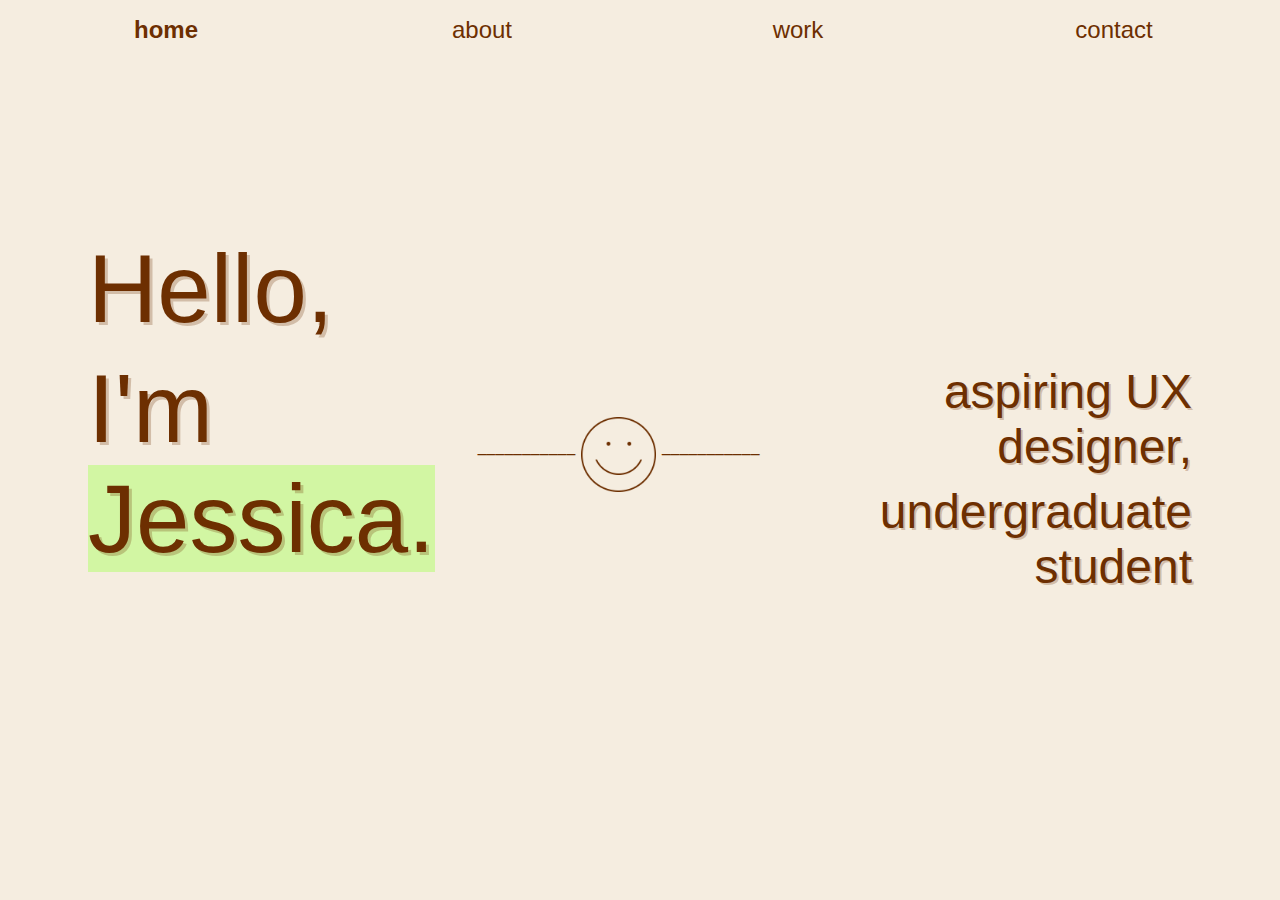
<file: index.html>
<!DOCTYPE html>
<html lang="en">
<head>
    <meta charset="UTF-8">
    <meta name="viewport" content="width=device-width, initial-scale=1.0">
    <link rel="stylesheet" href="style.css">
    <title>Jessica Tran</title>
</head>
<body>
    <section id="nav-bar">
        <ul id="nav">
            <li><a href="index.html"><b>home</b></a></li>
            <li><a href="about.html">about</a></li>
            <li><a href="work.html">work</a></li>
            <li><a href="contact.html">contact</a></li>
        </ul>
    </section>
    <section id="home-text">
        <div id="home-hello">
            <h1>Hello,</h1>
            <h1> I'm <a href="about.html" id="jessica">Jessica.</a></h1>
        </div>
        <div class="hline" id="first-hline"><p>–––––––––––</p></div>
        <img onclick="toggle()" src="smile.png" alt="smiley face" id="smile">
        <img onclick="toggle()" src="frown.png" alt="frowney face" id="frown">
        <div class="hline"><p>–––––––––––</p></div>
        <div id="home-phrase">
            <h2>aspiring UX designer,</h2>
            <h2>undergraduate student</h2>
        </div>
    </section>
<script src="smile.js"></script>
</body>
</html>
</file>
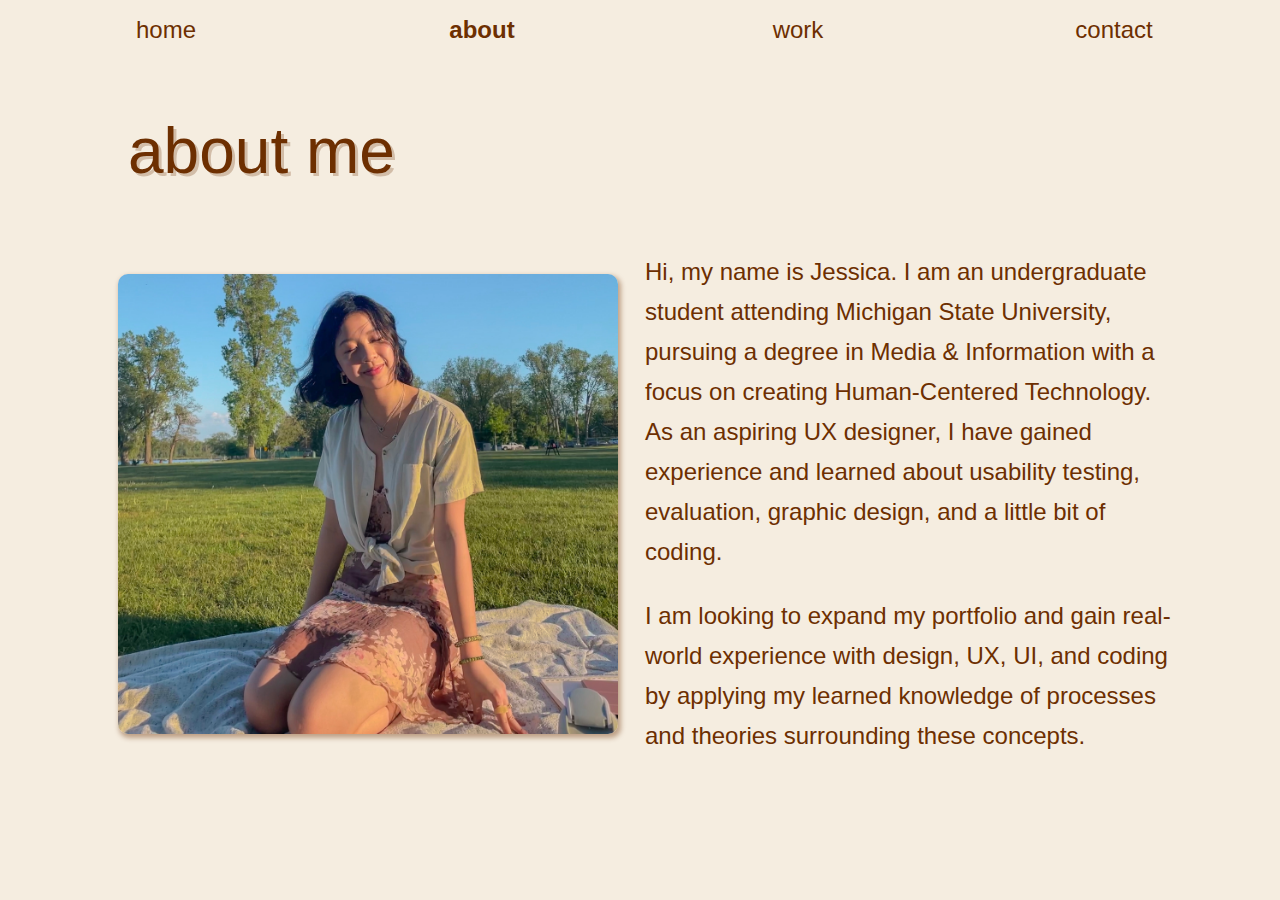
<file: about.html>
<!DOCTYPE html>
<html lang="en">
<head>
    <meta charset="UTF-8">
    <meta name="viewport" content="width=device-width, initial-scale=1.0">
    <link rel="stylesheet" href="style.css">
    <title>About Jessica Tran</title>
</head>
<body>
    <section id="nav-bar">
        <ul id="nav">
            <li><a href="index.html">home</a></li>
            <li><a href="about.html"><b>about</b></a></li>
            <li><a href="work.html">work</a></li>
            <li><a href="contact.html">contact</a></li>
        </ul>
    </section>
    <div id="page-title">
        <h1>about me</h1>
    </div>
    <section id="about">
        <div id="about-photo">
            <img src="jessica.jpg" alt="a photo of Jessica" id="photo">
        </div>
        <div id="about-text">
            <p>Hi, my name is Jessica. I am an undergraduate student attending Michigan State University, 
                pursuing a degree in Media & Information with a focus on creating Human-Centered Technology. 
                As an aspiring UX designer, I have gained experience and learned about usability testing, 
                evaluation, graphic design, and a little bit of coding. </p>
            <p>I am looking to expand my portfolio and gain real-world experience with design, UX, UI, and 
                coding by applying my learned knowledge of processes and theories surrounding these concepts. </p>
        </div>
    </section>
</body>
</html>
</file>
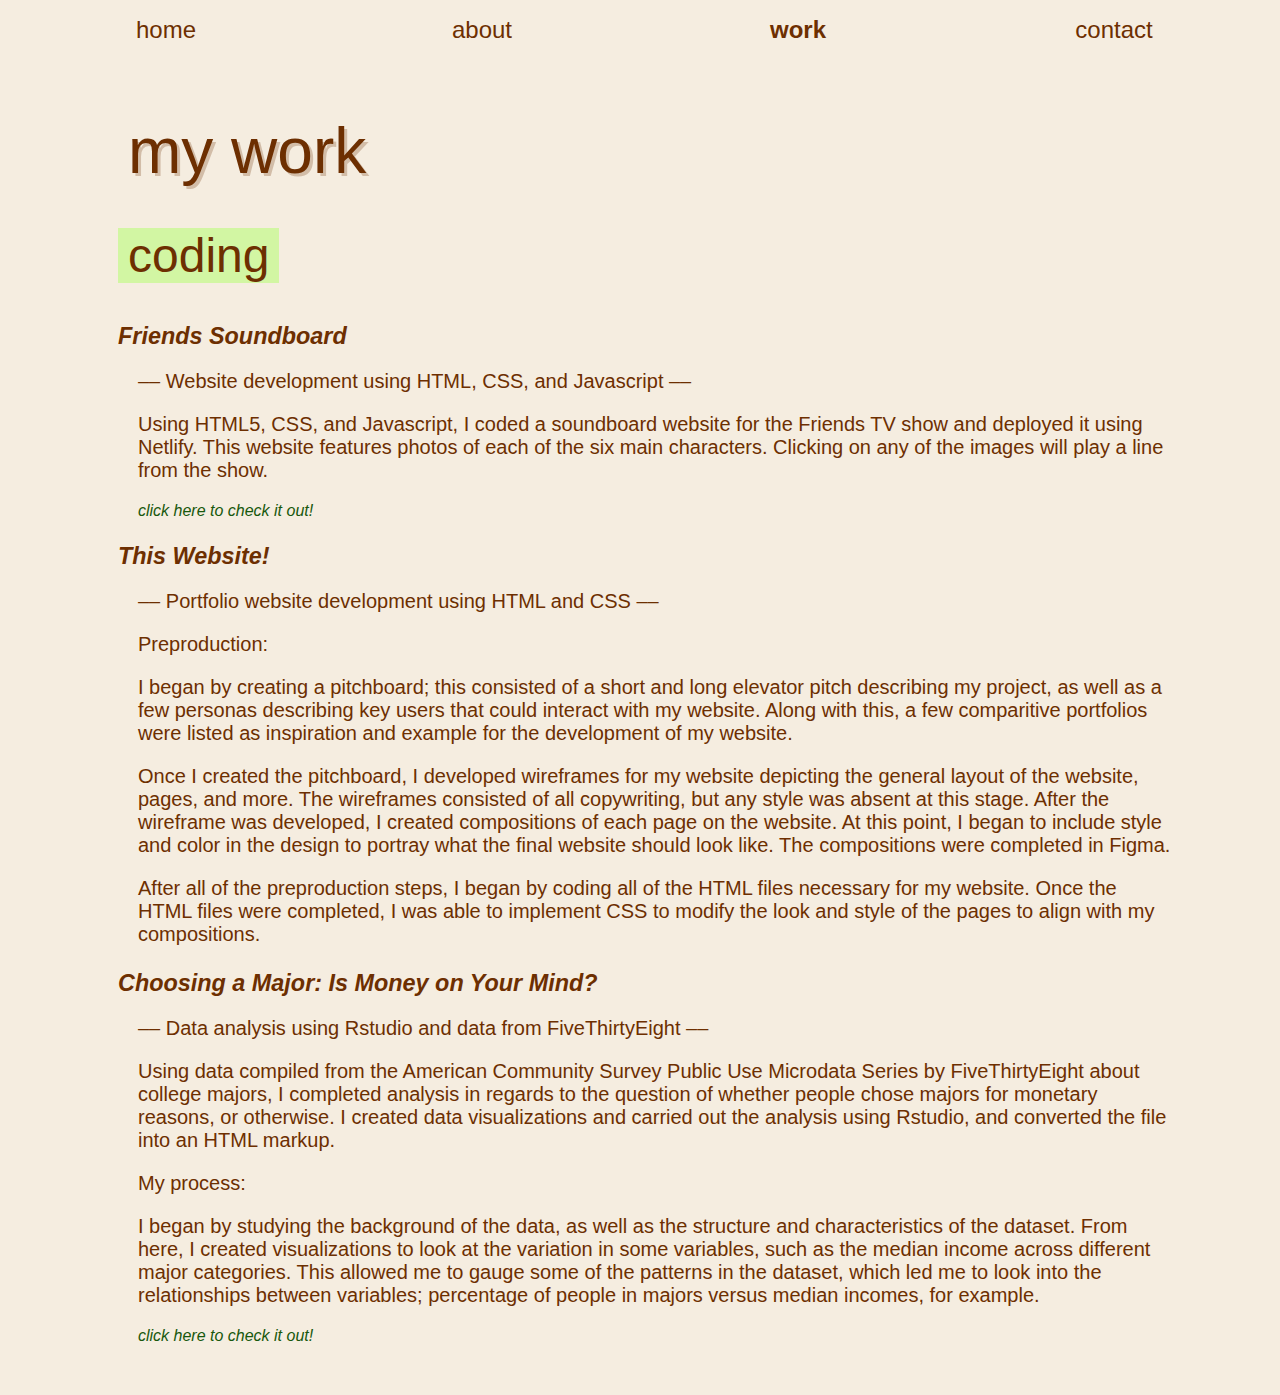
<file: coding.html>
<!DOCTYPE html>
<html lang="en">
<head>
    <meta charset="UTF-8">
    <meta name="viewport" content="width=device-width, initial-scale=1.0">
    <link rel="stylesheet" href="style.css">
    <title>Work Jessica Tran</title>
</head>
<body>
    <section id="nav-bar">
        <ul id="nav">
            <li><a href="index.html">home</a></li>
            <li><a href="about.html">about</a></li>
            <li><a href="work.html"><b>work</b></a></li>
            <li><a href="contact.html">contact</a></li>
        </ul>
    </section>
    <div id="page-title">
        <h1><a href="work.html" id="work-link">my work</a></h1>
    </div>
    <div id="work-title">
        <h2>coding</h2>
    </div>
    <section id = "work-content">
        <article class="a-work">
            <h3><em>Friends Soundboard</em></h3>
            <div class = "work-text">
                <p>–– Website development using HTML, CSS, and Javascript ––</p>
                <p>Using HTML5, CSS, and Javascript, I coded a soundboard website for the Friends TV show and deployed it using Netlify.
                    This website features photos of each of the six main characters. Clicking on any of the images will play a line from the show.</p>
                <a href="https://practical-volhard-369cba.netlify.app/" class="work-file"><em>click here to check it out!</em></a>
            </div>
        </article>
        <article class="a-work">
            <h3><em>This Website!</em></h3>
            <div class = "work-text">
                <p>–– Portfolio website development using HTML and CSS ––</p>
                <p>Preproduction:</p>
                <p>I began by creating a pitchboard; this consisted of a short and long elevator pitch describing my project, as well as a few personas describing
                    key users that could interact with my website. Along with this, a few comparitive portfolios were listed as inspiration and example for
                    the development of my website.</p>
                <p>Once I created the pitchboard, I developed wireframes for my website depicting the general layout of the website, pages, and more. The 
                    wireframes consisted of all copywriting, but any style was absent at this stage. After the wireframe was developed, I created compositions
                    of each page on the website. At this point, I began to include style and color in the design to portray what the final website should look
                    like. The compositions were completed in Figma.</p>
                <p>After all of the preproduction steps, I began by coding all of the HTML files necessary for my website. Once the HTML files were completed,
                    I was able to implement CSS to modify the look and style of the pages to align with my compositions. </p>
            </div>
        </article>
        <article class="a-work">
            <h3><em>Choosing a Major: Is Money on Your Mind?</em></h3>
            <div class = "work-text">
                <p>–– Data analysis using Rstudio and data from FiveThirtyEight ––</p>
                <p>Using data compiled from the American Community Survey Public Use Microdata Series by FiveThirtyEight about college majors, 
                    I completed analysis in regards to the question of whether people chose majors for monetary reasons, or otherwise. 
                    I created data visualizations and carried out the analysis using Rstudio, and converted the file into an HTML markup.</p>
                <p>My process:</p>
                <p>I began by studying the background of the data, as well as the structure and characteristics of the dataset. From here, 
                    I created visualizations to look at the variation in some variables, such as the median income across different major categories.
                    This allowed me to gauge some of the patterns in the dataset, which led me to look into the relationships between variables; 
                    percentage of people in majors versus median incomes, for example.</p>
                <a href="choosing_a_major.html" class="work-file"><em>click here to check it out!</em></a>
            </div>
        </article>
    </section>
</body>
</html>
</file>
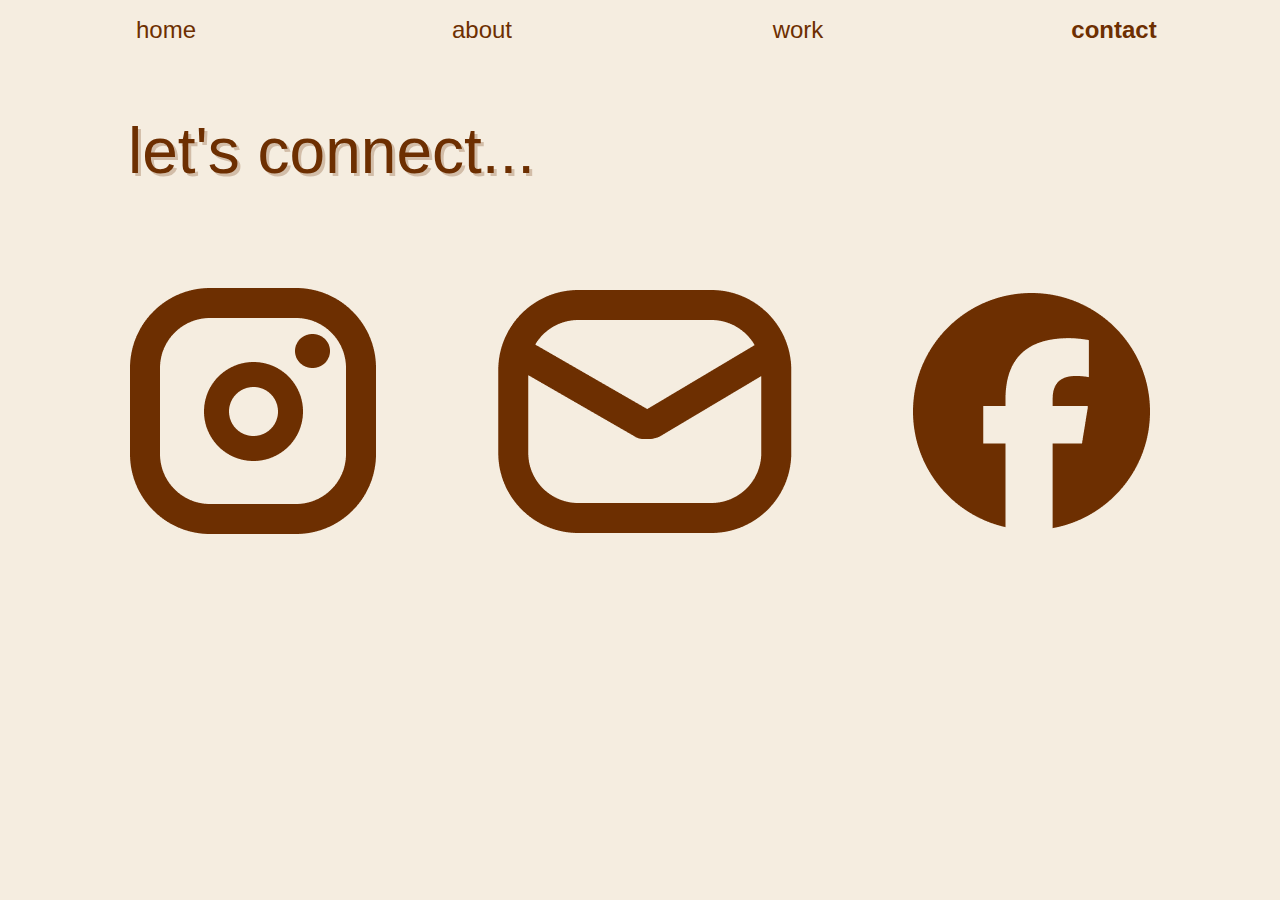
<file: contact.html>
<!DOCTYPE html>
<html lang="en">
<head>
    <meta charset="UTF-8">
    <meta name="viewport" content="width=device-width, initial-scale=1.0">
    <link rel="stylesheet" href="style.css">
    <title>Contact Jessica Tran</title>
</head>
<body>
    <section id="nav-bar">
        <ul id="nav">
            <li><a href="index.html">home</a></li>
            <li><a href="about.html">about</a></li>
            <li><a href="work.html">work</a></li>
            <li><a href="contact.html"><b>contact</b></a></li>
        </ul>
    </section>
    <div id="page-title">
        <h1>let's connect...</h1>
    </div>
    <section id="contacts">
        <div><a href="https://www.instagram.com/jess.tran_/"><img src="insta_icon.png" alt="Instagram"></a></div>
        <div><a href="mailto:tranjes2@msu.edu"><img src="mail_icon.png" alt="Email"></a></div>
        <div><a href="https://www.facebook.com/jess.tran.543/"><img src="fb_icon.png" alt="Github"></a></div>
    </section>
</body>
</html>
</file>
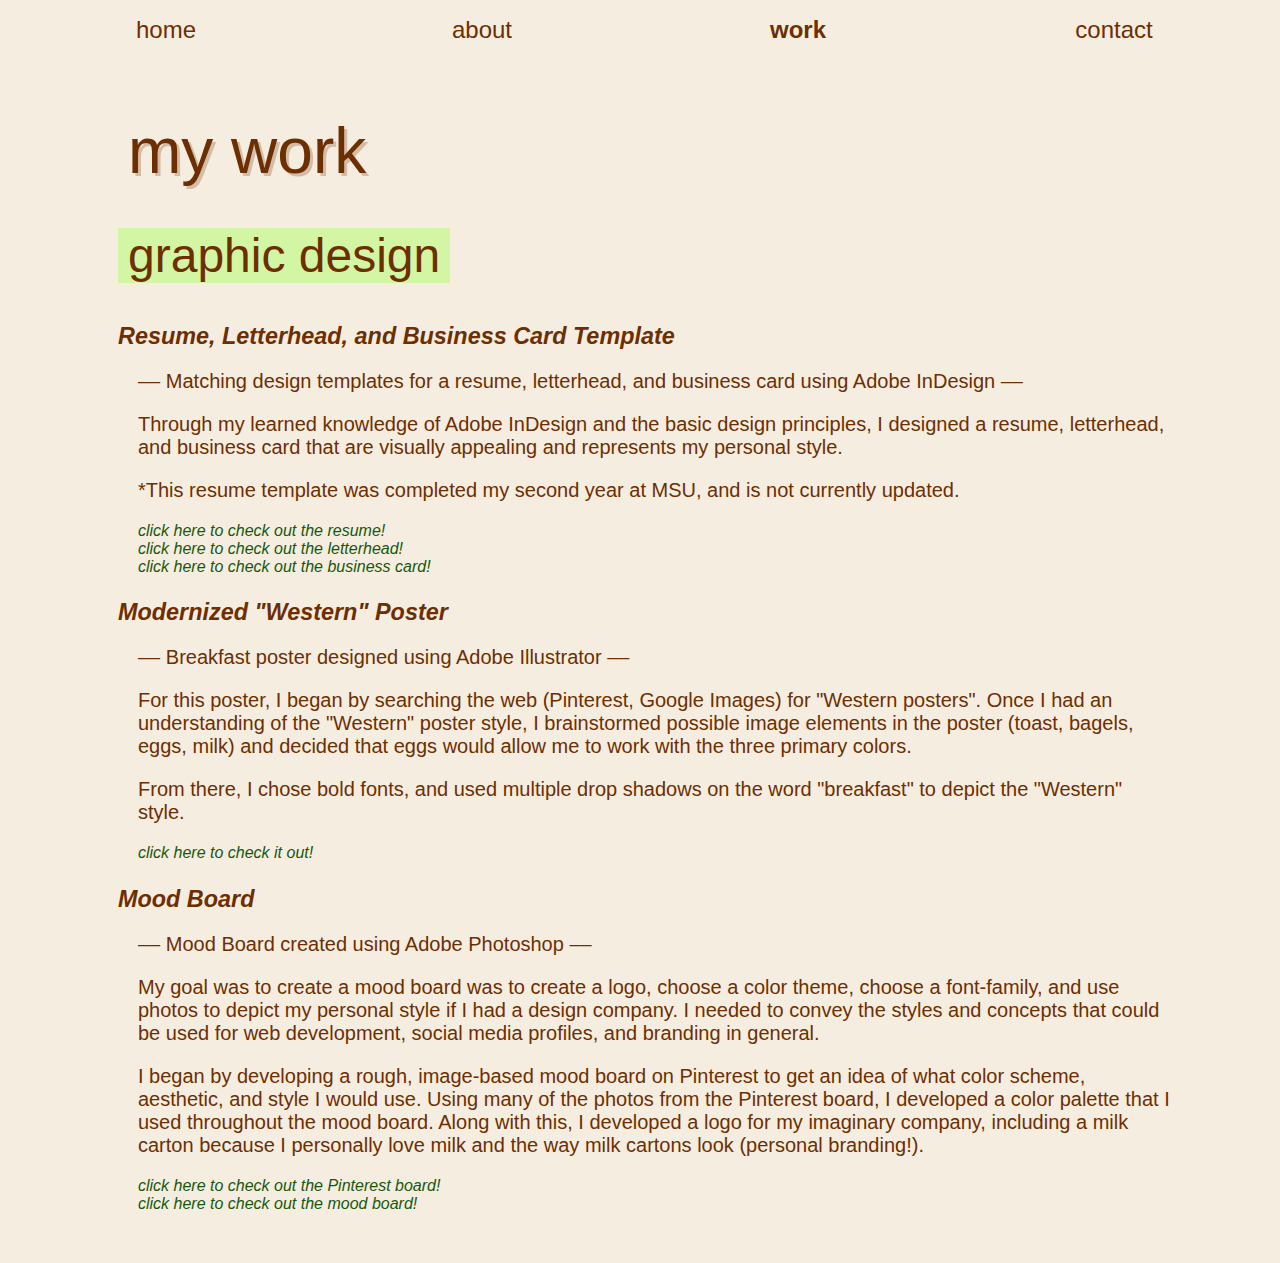
<file: graphic_design.html>
<!DOCTYPE html>
<html lang="en">
<head>
    <meta charset="UTF-8">
    <meta name="viewport" content="width=device-width, initial-scale=1.0">
    <link rel="stylesheet" href="style.css">
    <title>Work Jessica Tran</title>
</head>
<body>
    <section id="nav-bar">
        <ul id="nav">
            <li><a href="index.html">home</a></li>
            <li><a href="about.html">about</a></li>
            <li><a href="work.html"><b>work</b></a></li>
            <li><a href="contact.html">contact</a></li>
        </ul>
    </section>
    <div id="page-title">
        <h1><a href="work.html" id="work-link">my work</a></h1>
    </div>
    <div id="work-title">
        <h2>graphic design</h2>
    </div>
    <section id="work-content">
        <article class="a-work">
            <h3><em>Resume, Letterhead, and Business Card Template</em></h3>
            <div class = "work-text">
                <p>–– Matching design templates for a resume, letterhead, and business card using Adobe InDesign ––</p>
                <p>Through my learned knowledge of Adobe InDesign and the basic design principles, I designed a resume, 
                    letterhead, and business card that are visually appealing and represents my personal style.</p>
                <p>*This resume template was completed my second year at MSU, and is not currently updated.</p>
                <a href="resume.pdf" class="work-file"><em>click here to check out the resume!</em></a>
                <a href="letterhead.pdf" class="work-file"><em>click here to check out the letterhead!</em></a>
                <a href="businesscard.pdf" class="work-file"><em>click here to check out the business card!</em></a>
            </div>
        </article>
        <article class="a-work">
            <h3><em>Modernized "Western" Poster</em></h3>
            <div class = "work-text">
                <p>–– Breakfast poster designed using Adobe Illustrator ––</p>
                <p>For this poster, I began by searching the web (Pinterest, Google Images) for "Western posters". Once I had an
                    understanding of the "Western" poster style, I brainstormed possible image elements in the poster (toast, bagels, eggs, milk)
                    and decided that eggs would allow me to work with the three primary colors.
                </p>
                <p>From there, I chose bold fonts, and used multiple drop shadows on the word "breakfast" to depict the "Western" style.</p>
                <a href="breakfast.pdf" class="work-file"><em>click here to check it out!</em></a>
            </div>
        </article>
        <article class="a-work">
            <h3><em>Mood Board</em></h3>
            <div class = "work-text">
                <p>–– Mood Board created using Adobe Photoshop ––</p>
                <p>My goal was to create a mood board was to create a logo, choose a color theme, choose a font-family, and use photos to depict my personal
                    style if I had a design company. I needed to convey the styles and concepts that could be used for web development, social media profiles,
                    and branding in general. 
                </p>
                <p>I began by developing a rough, image-based mood board on Pinterest to get an idea of what color scheme, aesthetic, and style I would use.
                    Using many of the photos from the Pinterest board, I developed a color palette that I used throughout the mood board. Along with this,
                    I developed a logo for my imaginary company, including a milk carton because I personally love milk and the way milk cartons look (personal branding!).
                </p>
                <a href="https://www.pinterest.com/jesscatran/cas-111-personal-branding-2020/" class="work-file"><em>click here to check out the Pinterest board!</em></a>
                <a href="mood_board.jpg" class="work-file"><em>click here to check out the mood board!</em></a>
            </div>
        </article>
    </section>
</body>
</html>
</file>
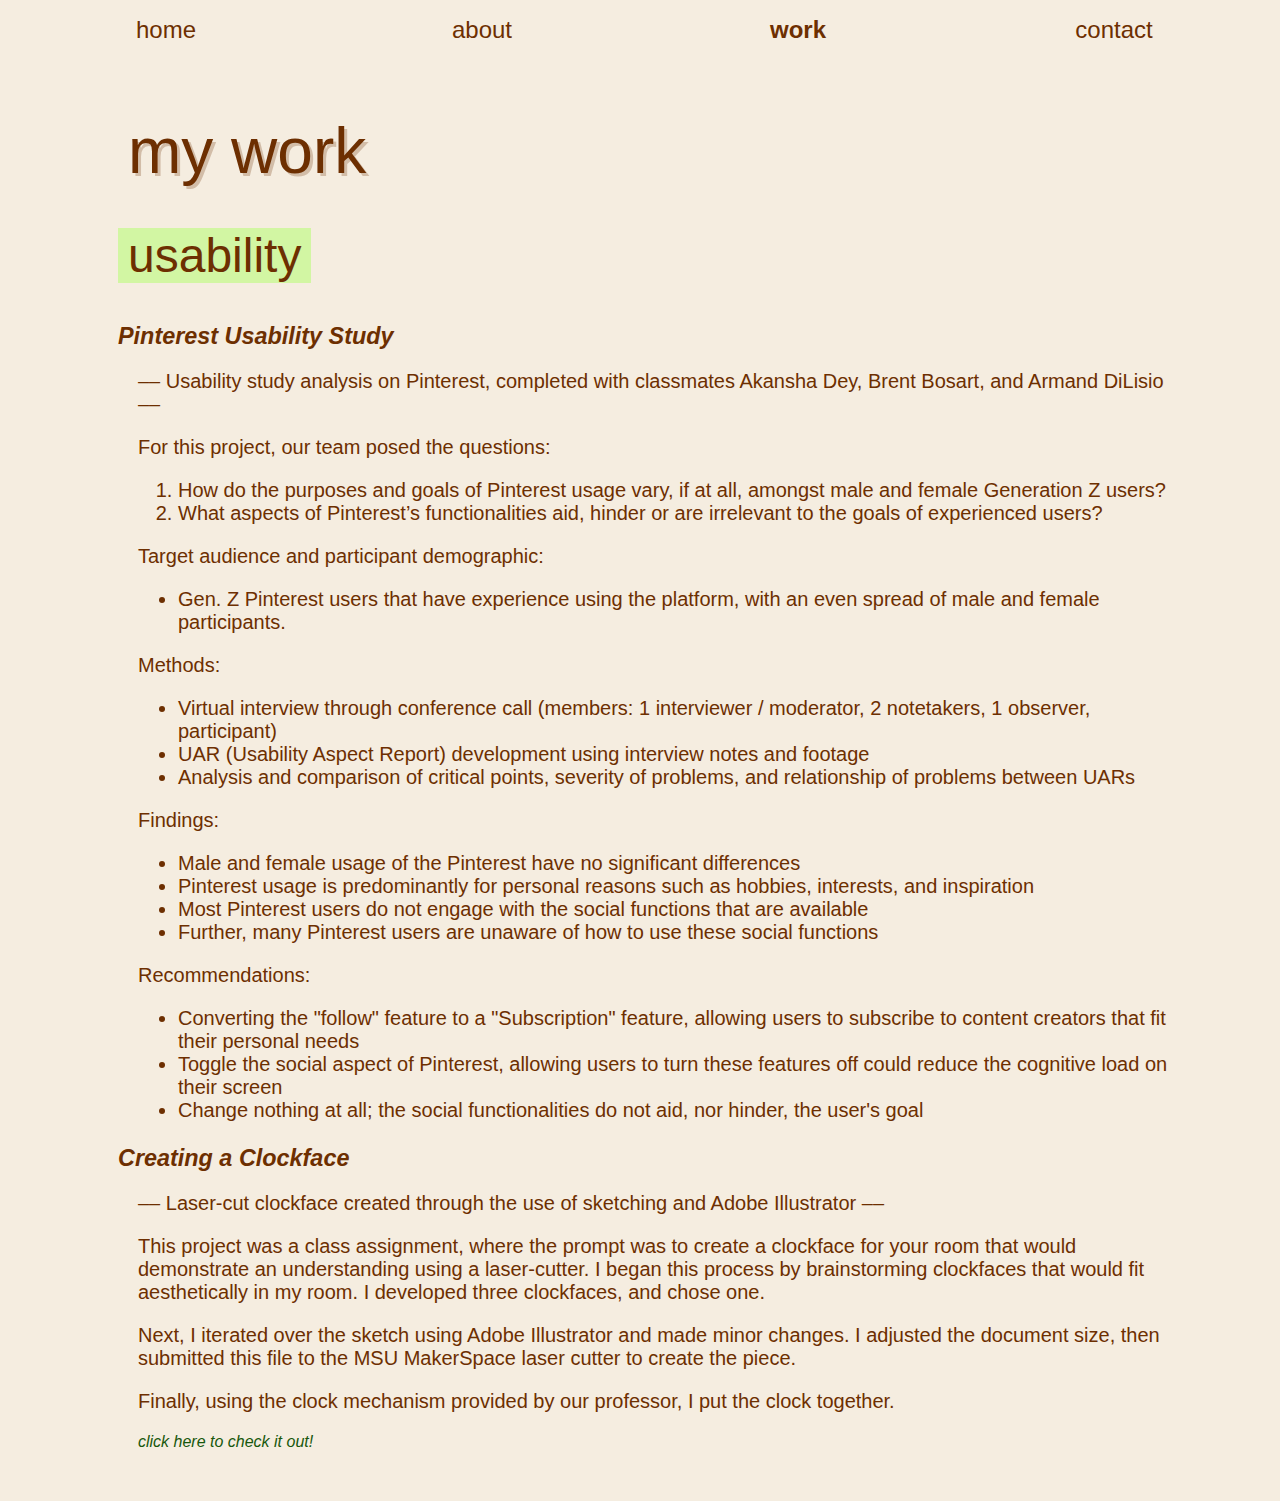
<file: usability.html>
<!DOCTYPE html>
<html lang="en">
<head>
    <meta charset="UTF-8">
    <meta name="viewport" content="width=device-width, initial-scale=1.0">
    <link rel="stylesheet" href="style.css">
    <title>Work Jessica Tran</title>
</head>
<body>
    <section id="nav-bar">
        <ul id="nav">
            <li><a href="index.html">home</a></li>
            <li><a href="about.html">about</a></li>
            <li><a href="work.html"><b>work</b></a></li>
            <li><a href="contact.html">contact</a></li>
        </ul>
    </section>
    <div id="page-title">
        <h1><a href="work.html" id="work-link">my work</a></h1>
    </div>
    <div id="work-title">
        <h2>usability</h2>
    </div>
    <section id="work-content">
        <article class="a-work">
            <h3><em>Pinterest Usability Study</em></h3>
            <div class = "work-text">
                <p>–– Usability study analysis on Pinterest, completed with classmates Akansha Dey, Brent Bosart, and Armand DiLisio ––</p>
                <p>For this project, our team posed the questions:</p>
                <ol>
                    <li>How do the purposes and goals of Pinterest usage vary, if at all, amongst male and female Generation Z users?</li>
                    <li>What aspects of Pinterest’s functionalities aid, hinder or are irrelevant to the goals of experienced users?</li>
                </ol>
                <p>Target audience and participant demographic:</p>
                <ul>
                    <li>Gen. Z Pinterest users that have experience using the platform, with an even spread of male and female participants.</li>
                </ul>
                <p>Methods:</p>
                <ul>
                    <li>Virtual interview through conference call (members: 1 interviewer / moderator, 2 notetakers, 1 observer, participant)</li>
                    <li>UAR (Usability Aspect Report) development using interview notes and footage</li>
                    <li>Analysis and comparison of critical points, severity of problems, and relationship of problems between UARs</li>
                </ul>
                <p>Findings:</p>
                <ul>
                    <li>Male and female usage of the Pinterest have no significant differences</li>
                    <li>Pinterest usage is predominantly for personal reasons such as hobbies, interests, and inspiration</li>
                    <li>Most Pinterest users do not engage with the social functions that are available</li>
                    <li>Further, many Pinterest users are unaware of how to use these social functions</li>
                </ul>
                <p>Recommendations:</p>
                <ul>
                    <li>Converting the "follow" feature to a "Subscription" feature, allowing users to subscribe to content creators that fit their personal needs</li>
                    <li>Toggle the social aspect of Pinterest, allowing users to turn these features off could reduce the cognitive load on their screen</li>
                    <li>Change nothing at all; the social functionalities do not aid, nor hinder, the user's goal</li>
                </ul>
            </div>
        </article>
        <article class="a-work">
            <h3><em>Creating a Clockface</em></h3>
            <div class = "work-text">
                <p>–– Laser-cut clockface created through the use of sketching and Adobe Illustrator ––</p>
                <p>This project was a class assignment, where the prompt was to create a clockface for your room that would demonstrate an understanding using a laser-cutter.  
                    I began this process by brainstorming clockfaces that would fit aesthetically in my room. I developed three clockfaces, and chose one. </p>
                <p>Next, I iterated over the sketch using Adobe Illustrator and made minor changes. I adjusted the document size, then submitted this file to the 
                    MSU MakerSpace laser cutter to create the piece.</p>
                <p>Finally, using the clock mechanism provided by our professor, I put the clock together.</p>
                <a href="clockfacephotos.pdf" class="work-file"><em>click here to check it out!</em></a>
            </div>
        </article>
    </section>
</body>
</html>
</file>
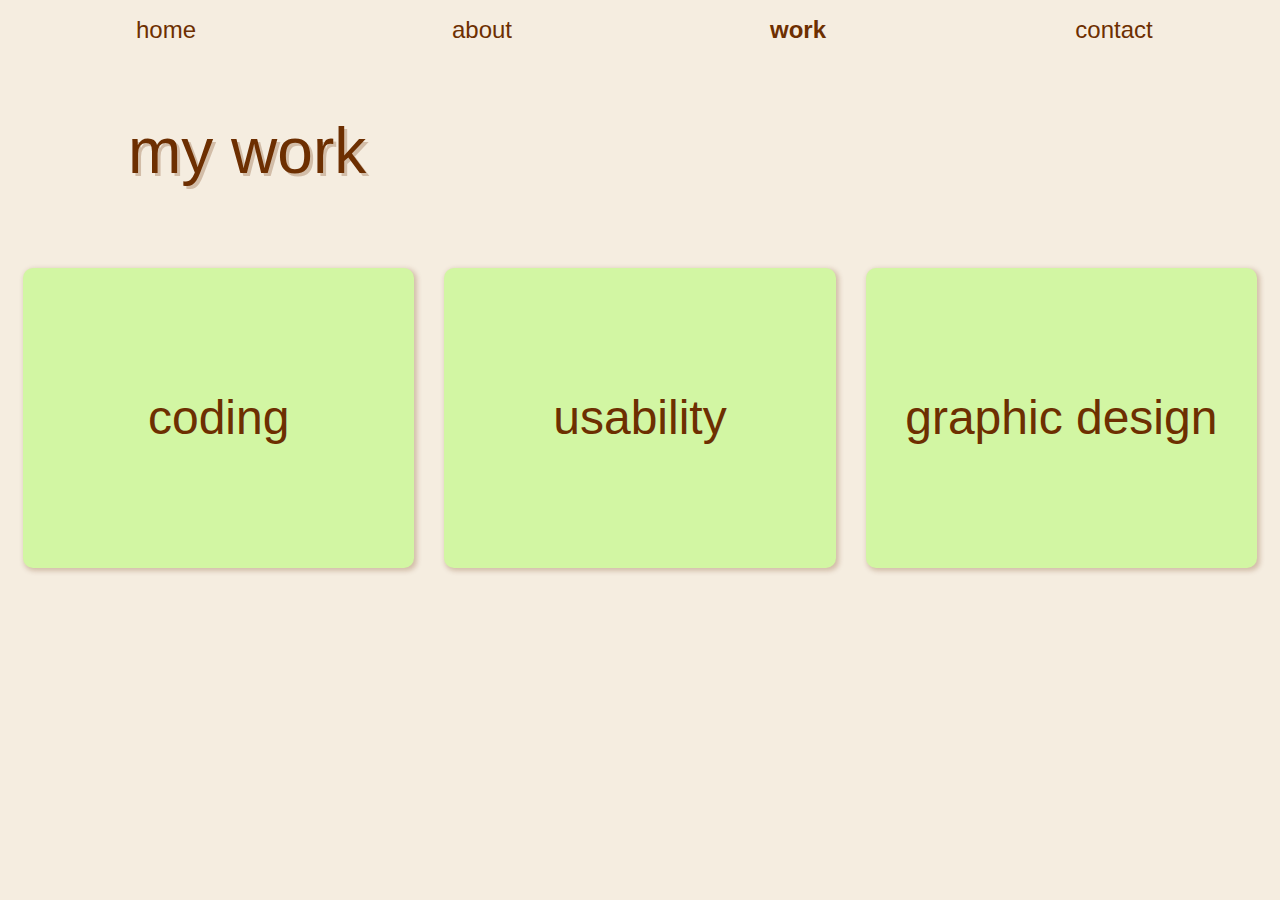
<file: work.html>
<!DOCTYPE html>
<html lang="en">
<head>
    <meta charset="UTF-8">
    <meta name="viewport" content="width=device-width, initial-scale=1.0">
    <link rel="stylesheet" href="style.css">
    <title>Work Jessica Tran</title>
</head>
<body>
    <section id="nav-bar">
        <ul id="nav">
            <li><a href="index.html">home</a></li>
            <li><a href="about.html">about</a></li>
            <li><a href="work.html"><b>work</b></a></li>
            <li><a href="contact.html">contact</a></li>
        </ul>
    </section>
    <div id="page-title">
        <h1>my work</h1>
    </div>
    <section id="work-categories">
        <div><a href="coding.html">coding</a></div>
        <div><a href="usability.html">usability</a></div>
        <div><a href="graphic_design.html">graphic design</a></div>
    </section>
</body>
</html>
</file>
<file: style.css>
body {
    background: #F5EDE0;
    color: #6D2F01;
    font-family: Arial, Helvetica, sans-serif;
}

#nav {
    list-style-type: none;
    text-align: center;
    width: 100%;
    padding: 0;
    display:flex
}

#nav-bar li {
    flex: 1;
    justify-content: space-evenly;
    align-items: center;
}

a {
    color: #6D2F01;
    text-decoration: none;
    font-size: 1.5em;
}

a:hover {
    color: #18580D
}

h1 {
    margin: 10px;
    font-weight: lighter;
}

h2 {
    font-weight: lighter;
    margin: 10px;
}

#home-text {
    display: flex;
    align-items: center;
    justify-content: center;
    margin: 180px 70px 0 70px;
}

#home-hello {
    flex: 1.5;
    font-size: 3em;
    margin-bottom: 50px;
    text-shadow: 3px 3px rgb(109,47,1,.25);
}

#home-text #home-hello h1 a:hover {
    opacity: .75;
}

#jessica {
    font-size: 1em;
    background-color: #D2F6A3;
}

.hline {
    flex:.5;
    color: #6D2F01;
    text-align: center;
    margin-top: 50px;
}

#first-hline {
    margin-left: 27px;
}

#smile {
    margin-top: 50px;
    width: 75px;
    height: 75px;
}

#frown {
    display: none;
    margin-top: 50px;
    width: 75px;
    height: 75px;
}

#home-phrase {
    flex:2;
    font-size: 2em;
    text-align: right;
    margin-top: 100px;
    text-shadow: 2px 2px rgb(109,47,1,.25);
}

#about {
    display: flex;
    align-items: center;
    margin: 0 100px 50px 110px;
}

#page-title {
    font-size: 2em;
    margin: 70px 0 40px 110px;
    text-shadow: 3px 3px rgb(109,47,1,.25);
}

#page-title #work-link {
    font-size: 1em;
}

#about-photo {
    width: 500px;
    height: 460px;
    flex: 1;
    border-radius: 10px;
}

#photo {
    width: 500px;
    height: 460px;
    object-fit: cover;
    border-radius: 10px;
    box-shadow: 2px 3px 5px .1px rgb(109,47,1,.4) ;
}

#about-text {
    flex: 1;
    font-size: 1.5em;
    line-height: 40px;
}

#contacts {
    display: flex;
    align-items: center;
    justify-content: space-evenly;
    margin-top: 100px;
}

#contacts div a img:hover {
    opacity: .5;
}

#work-categories {
    display: flex;
    align-items: center;
    justify-content: space-evenly;
}

#work-categories div {
    background-color: #D2F6A3;
    border-radius: 10px;
    font-size: 2em;
    text-align: center;
    margin: 40px 15px 0 15px;
    height: 300px;
    line-height: 300px;
    box-shadow: 2px 2px 5px .1px rgb(109,47,1,.25);
}

#work-categories div:nth-of-type(1) {
    flex: 1;
}

#work-categories div:nth-of-type(2) {
    flex: 1;
}

#work-categories div:nth-of-type(3) {
    flex: 1;
}

#work-categories div:hover {
    opacity: .75;
}

#work-title {
    font-size: 2em;
    margin: 0 0 40px 110px;
    width: fit-content;
    background-color: #D2F6A3;
}

#work-content {
    margin: 0 100px 50px 110px;
}

.a-work {
    font-size: 1.25em;
}

.work-file {
    display: block;
    width: fit-content;
    font-size: .8em;
    color: #18580D;
}

.work-file:hover {
    background-color: #D2F6A3;
    opacity: .75;
}

h3 {
    margin-bottom: 0;
}

.work-text {
    margin-left: 20px;
}

@media (max-width: 400px) {
    #nav {
        font-size: .7em;
    }

    #home-text {
        display: grid;
        margin: 0;
    }

    #home-hello {
        margin: 0;
        font-size: 2.5em;
    }

    #home-phrase {
        margin: 0;
    }

    .hline {
        display: none;
    }

    #page-title {
        margin: 0;
        font-size: 1.5em;
    }

    #about {
        display: grid;
        margin: 0;
    }

    #about-text {
        font-size: 1em;
        line-height: 2em;
        margin: 0 10px 0 10px;
    }

    #about-photo {
        width: 380px;
        height: 350px;
    }

    #photo {
        object-fit: cover;
        width: 380px;
        height: 350px;
    }

    #work-categories {
        display: grid;
    }

    #work-categories div {
        font-size: 1em;
        height: 120px;
        line-height: 120px;
        width: 200px;
    }

    #work-content {
        margin: 0;
    }

    #work-title {
        font-size: 1em;
        margin: 0;
    }

    .a-work {
        font-size: .9em;
    }

    #contacts {
        flex-direction: column;
        /*align-items: center;
        justify-content: space-evenly;*/
        margin-top: 0;
    }

    #contacts a img {
        width: auto;
        height: 170px;
        margin-top: 3px;
    }
}
</file>
